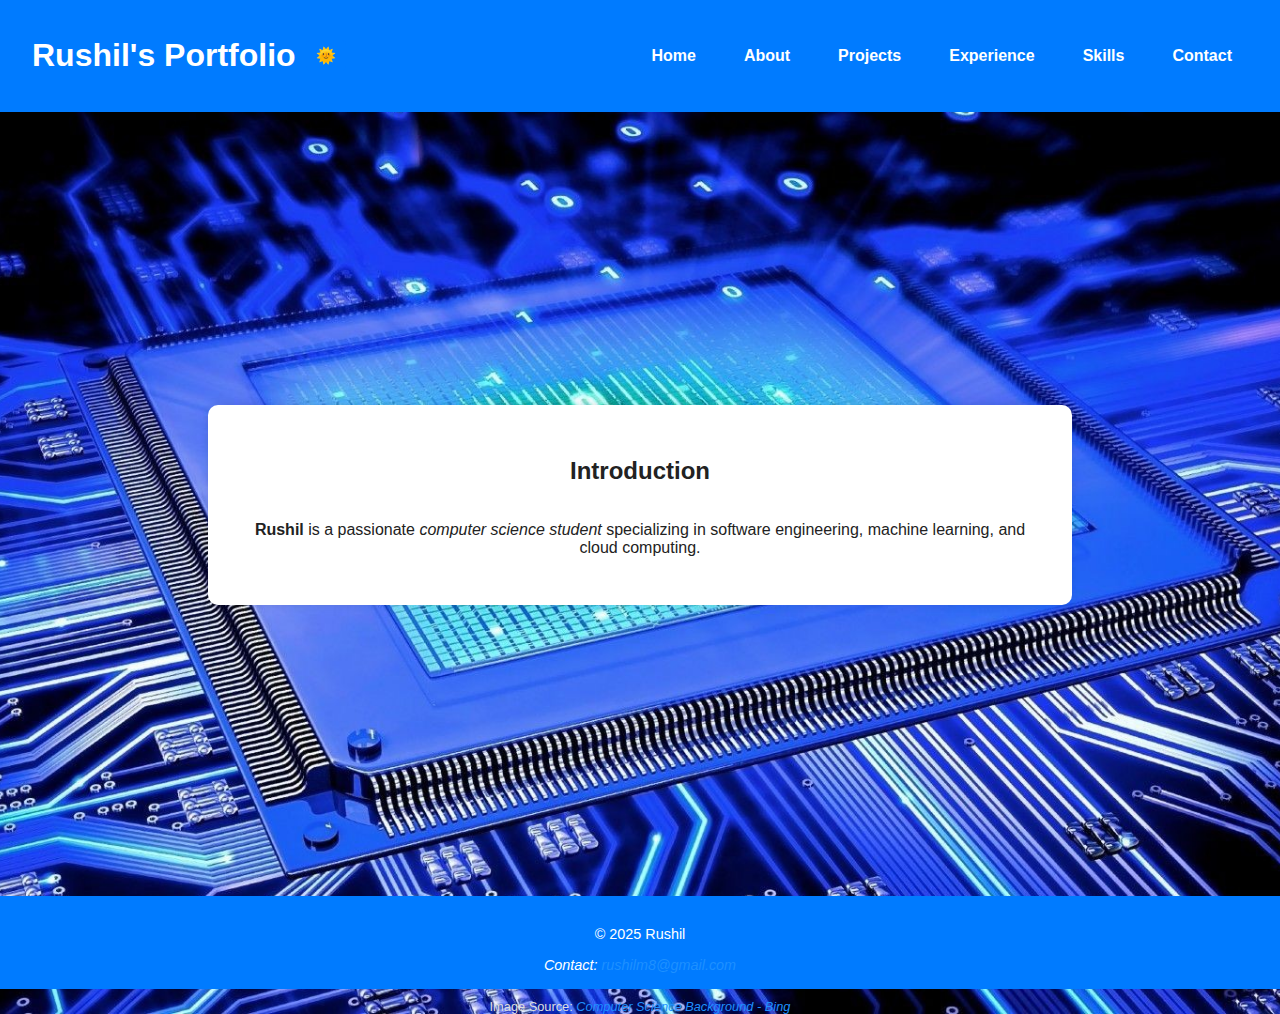
<file: index.html>
<!DOCTYPE html>
<html lang="en">
<head>
    <meta charset="UTF-8">
    <meta name="viewport" content="width=device-width, initial-scale=1.0">
    <title>Rushil's Portfolio</title>
    <meta name="description" content="A portfolio showcasing Rushil's projects, experience, and skills.">
    <link rel="stylesheet" href="styles.css">
</head>
<body>
    <header>
        <div class="header-title">
            <h1>Rushil's Portfolio</h1>
            <button id="theme-toggle" aria-label="Toggle light/dark mode">🌞</button>
        </div>
        
        <input type="checkbox" id="nav-toggle" class="nav-toggle">
        <label for="nav-toggle" class="nav-toggle-label">&#9776;</label>
        <nav>
            <ul>
                <li><a href="index.html">Home</a></li>
                <li><a href="about.html">About</a></li>
                <li><a href="projects.html">Projects</a></li>
                <li><a href="experience.html">Experience</a></li>
                <li><a href="skills.html">Skills</a></li>
                <li><a href="contact.html">Contact</a></li>
            </ul>
        </nav>
    </header>
    
    <main>
        <section class="intro">
            <h2>Introduction</h2>
            <p><strong>Rushil</strong> is a passionate <em>computer science student</em> specializing in software engineering, machine learning, and cloud computing.</p>
        </section>
    </main>

    <footer>
        <p>&copy; 2025 Rushil</p>
        <address>
            Contact: <a href="mailto:rushilm8@gmail.com">rushilm8@gmail.com</a>
        </address>
    </footer>

    <!-- Citation for Image -->
    <div class="image-credit">
        Image Source: <cite><a href="https://tse3.mm.bing.net/th?id=OIP.bUmzk4lCeGybsMOqSqL_PQHaEK&pid=Api" target="_blank" rel="noopener noreferrer">Computer Science Background - Bing</a></cite>
    </div>

    <script src="theme-toggle.js"></script>
</body>
</html>
</file>
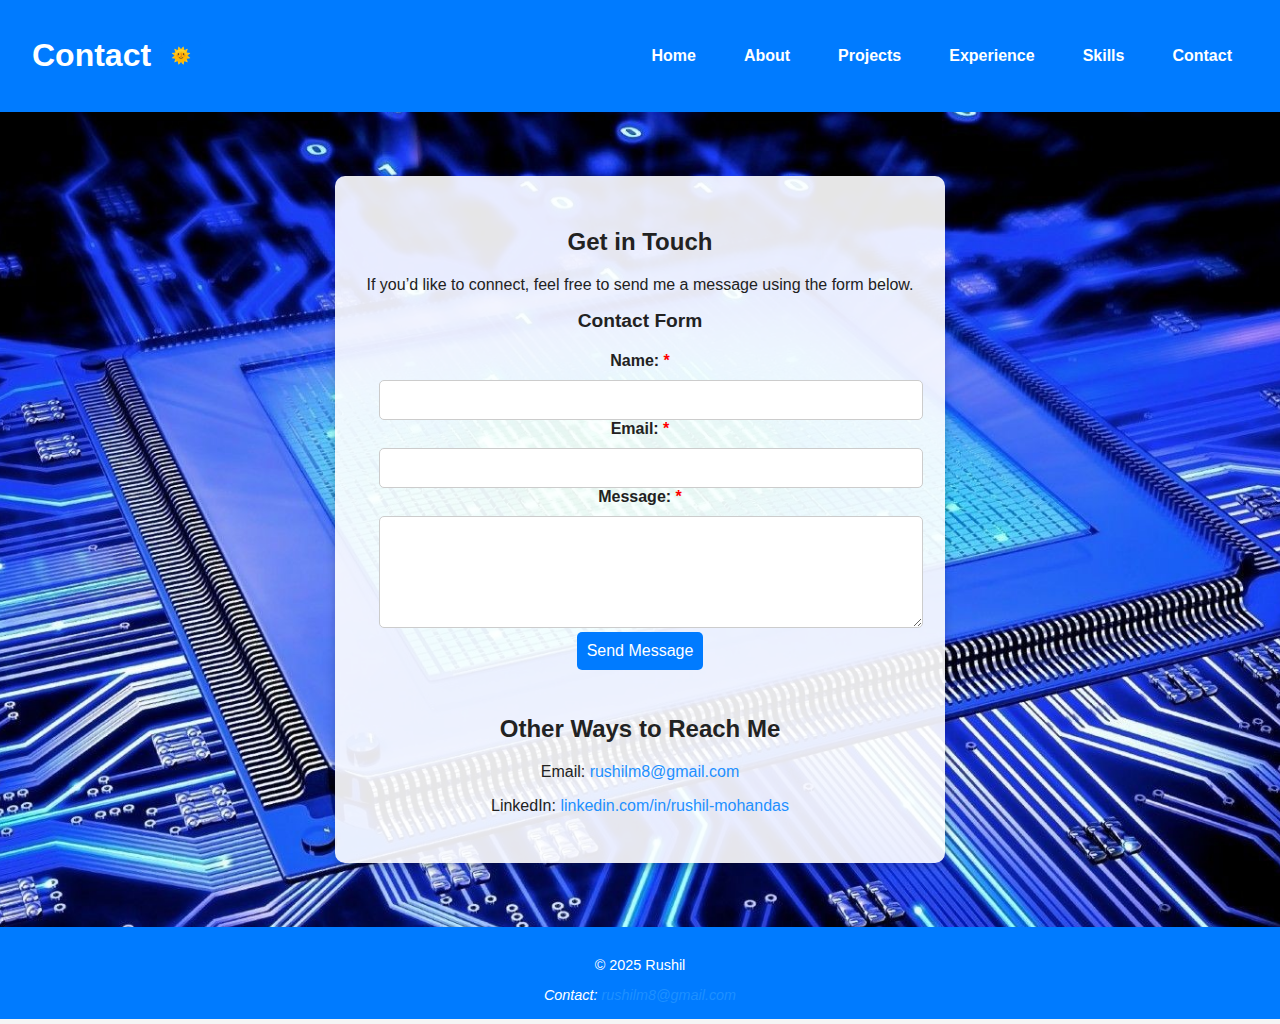
<file: contact.html>
<!DOCTYPE html>
<html lang="en">
<head>
    <meta charset="UTF-8">
    <meta name="viewport" content="width=device-width, initial-scale=1.0">
    <title>Contact - Rushil's Portfolio</title>
    <meta name="description" content="Get in touch with Rushil for software engineering, AI, and collaboration opportunities.">
    <meta name="author" content="Rushil Mohandas">
    <meta name="keywords" content="Rushil, Portfolio, Contact, Software Engineer, AI, Machine Learning">
    <link rel="stylesheet" href="styles.css">
</head>
<body>

    <header>
        <div class="header-title">
            <h1>Contact</h1>
            <button id="theme-toggle" aria-label="Toggle light/dark mode">🌞</button>
        </div>
        
        <nav>
            <ul>
                <li><a href="index.html">Home</a></li>
                <li><a href="about.html">About</a></li>
                <li><a href="projects.html">Projects</a></li>
                <li><a href="experience.html">Experience</a></li>
                <li><a href="skills.html">Skills</a></li>
                <li><a href="contact.html">Contact</a></li>
            </ul>
        </nav>
    </header>
    

<main>
    <div class="content-wrapper">
        <section>
            <h2>Get in Touch</h2>
            <p>If you’d like to connect, feel free to send me a message using the form below.</p>

            <!-- Contact Form -->
            <form id="contact-form" method="POST" action="https://httpbin.org/post">
                <fieldset>
                    <legend>Contact Form</legend>

                    <!-- Name Field -->
                    <label for="name">Name: <span class="required">*</span></label>
                    <input type="text" id="name" name="name" required minlength="2" maxlength="50"
                        pattern="^[a-zA-Z\s]+$" title="Only letters and spaces allowed.">

                    <!-- Email Field -->
                    <label for="email">Email: <span class="required">*</span></label>
                    <input type="email" id="email" name="email" required 
                    pattern="^[A-Za-zÀ-ÖØ-öø-ÿ\s'-]+$"
                        title="Please enter a valid email (e.g., example@domain.com).">

                    <!-- Message Field -->
                    <label for="message">Message: <span class="required">*</span></label>
                    <textarea id="message" name="message" rows="5" required minlength="10" maxlength="500"></textarea>

                    <!-- Submit Button -->
                    <button type="submit">Send Message</button>
                </fieldset>
            </form>
        </section>

        <section>
            <h2>Other Ways to Reach Me</h2>
            <p>Email: <a href="mailto:rushilm8@gmail.com">rushilm8@gmail.com</a></p>
            <p>LinkedIn: <a href="https://linkedin.com/in/rushil-mohandas" target="_blank">linkedin.com/in/rushil-mohandas</a></p>
        </section>
    </div>
</main>

<footer>
    <p>&copy; 2025 Rushil</p>
    <address>
        Contact: <a href="mailto:rushilm8@gmail.com">rushilm8@gmail.com</a>
    </address>
</footer>

<script src="form-validation.js"></script>
<script src="theme-toggle.js"></script>

</body>
</html>
</file>
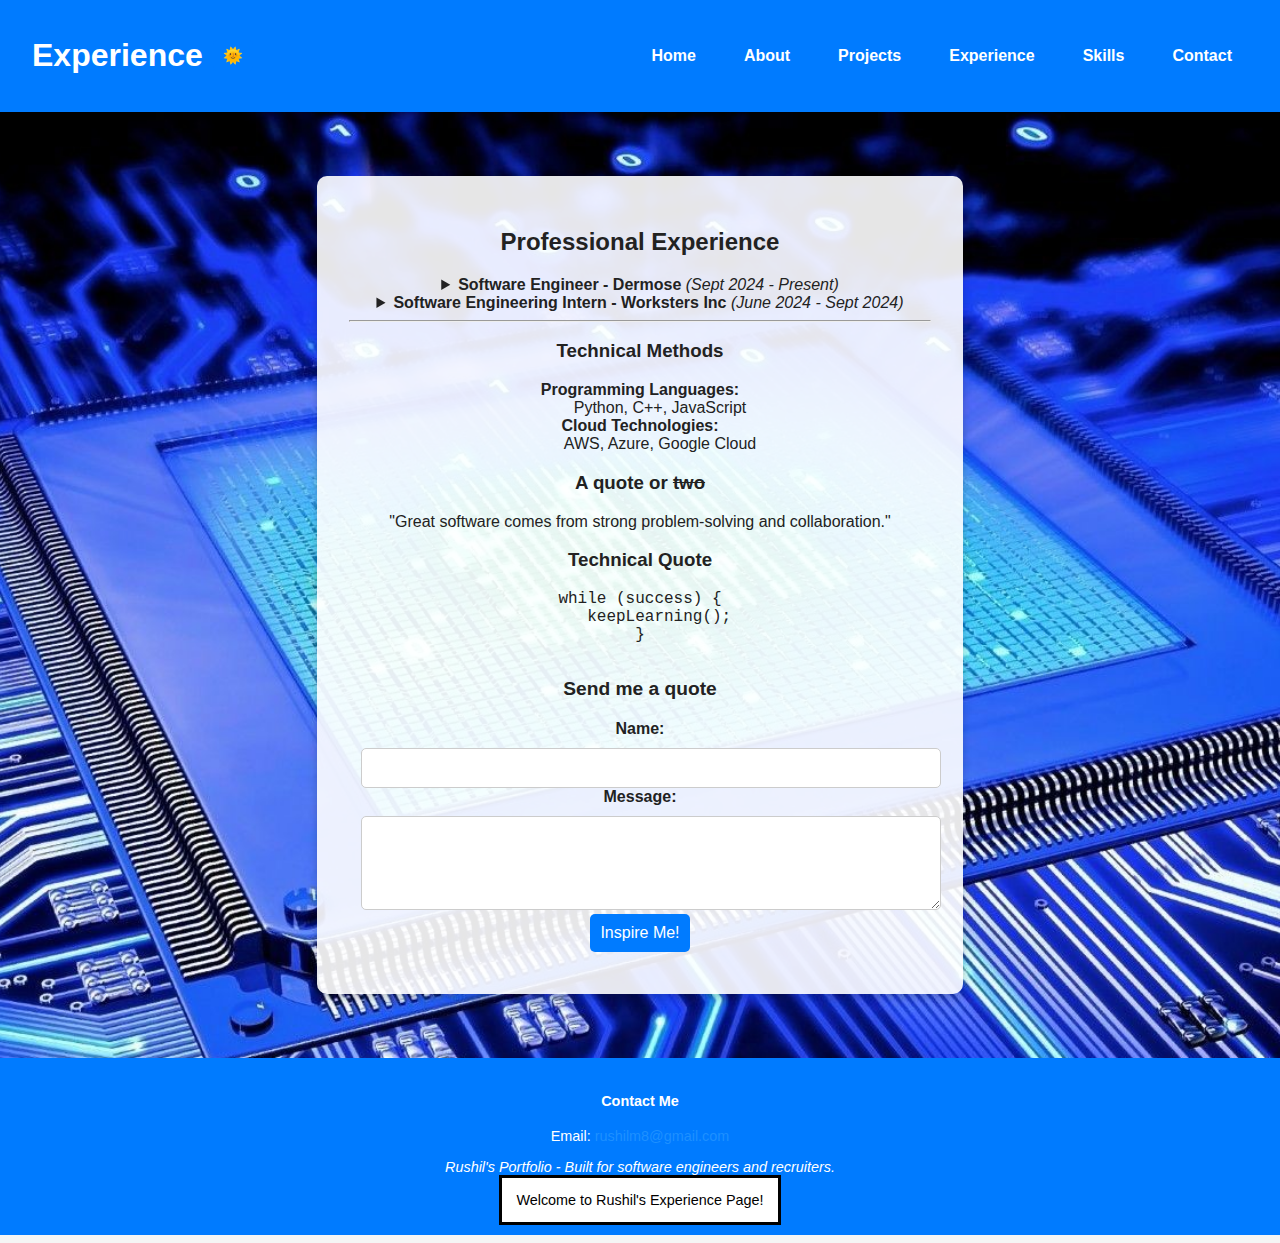
<file: experience.html>
<!DOCTYPE html>
<html lang="en">
<head>
    <meta charset="UTF-8">
    <meta name="viewport" content="width=device-width, initial-scale=1.0">
    <title>Experience - Rushil's Portfolio</title>
    <meta name="description" content="Rushil's professional experience in software engineering and internships.">
    <link rel="stylesheet" href="styles.css">
</head>
<body>
    <header>
        <div class="header-title">
            <h1>Experience</h1>
            <button id="theme-toggle" aria-label="Toggle light/dark mode">🌞</button>
        </div>

        <input type="checkbox" id="nav-toggle" class="nav-toggle">
        <label for="nav-toggle" class="nav-toggle-label">&#9776;</label>
        <nav>
            <ul>
                <li><a href="index.html">Home</a></li>
                <li><a href="about.html">About</a></li>
                <li><a href="projects.html">Projects</a></li>
                <li><a href="experience.html">Experience</a></li>
                <li><a href="skills.html">Skills</a></li>
                <li><a href="contact.html">Contact</a></li>
            </ul>
        </nav>
    </header>
    
    <main>
        <!-- Wrap content for better readability -->
        <div class="content-wrapper">
            <section>
                <h2>Professional Experience</h2>

                <details>
                    <summary><b>Software Engineer - Dermose</b> <i>(Sept 2024 - Present)</i></summary>
                    <p>Designed scalable APIs for processing image data via <code>POST</code> requests.</p>
                    <p>Implemented prediction models with Detectron2 for <strong>hair analysis</strong> tasks.</p>
                    <p>Developed <abbr title="Application Programming Interface">API</abbr> documentation.</p>
                    <p><ins>Optimized calibration for precise hair width measurements.</ins></p>
                </details>

                <details>
                    <summary><b>Software Engineering Intern - Worksters Inc</b> <i>(June 2024 - Sept 2024)</i></summary>
                    <p>Developed a <del>employee <ins>staff</ins> portal to manage hours worked and PTO.</p>
                    <p>Deployed and managed the internal portal on <dfn title="Microsoft Azure">Azure Cloud</dfn>.</p>
                    <p>Worked closely with IT security providers.</p>
                </details>

                <hr>

                <h3>Technical Methods</h3>
                <dl>
                    <dt><strong>Programming Languages:</strong></dt>
                    <dd>Python, C++, JavaScript</dd>
                    <dt><strong>Cloud Technologies:</strong></dt>
                    <dd>AWS, Azure, Google Cloud</dd>
                </dl>

                <h3>A quote or <del>two</del></h3>
                <blockquote cite="https://www.example.com">
                    "Great software comes from strong problem-solving and collaboration."
                </blockquote>

                <h3>Technical Quote</h3>
                <pre>
while (success) {
    keepLearning();
}
                </pre>

                <form action="https://formspree.io/f/{your_form_id}" method="POST">
                    <fieldset>
                        <legend>Send me a quote</legend>
                        <label for="name">Name:</label>
                        <input type="text" id="name" name="name" required><br>
                        <label for="Quote">Message:</label>
                        <textarea id="Quote" name="Quote" rows="4"></textarea><br>
                        <button type="submit">Inspire Me!</button>
                    </fieldset>
                </form>
            </section>
        </div>
    </main>

    <footer>
        <hgroup>
            <h4>Contact Me</h4>
            <p>Email: <a href="mailto:rushilm8@gmail.com">rushilm8@gmail.com</a></p>
        </hgroup>
        <address>
            <cite>Rushil's Portfolio</cite> - Built for software engineers and recruiters.
        </address>
        <dialog open>
            Welcome to Rushil's Experience Page!
        </dialog>
        <noscript>
            JavaScript is required for full site functionality.
        </noscript>
        <p>&copy; 2025 Rushil</p>
    </footer>

    <script src="theme-toggle.js"></script>
</body>
</html>
</file>
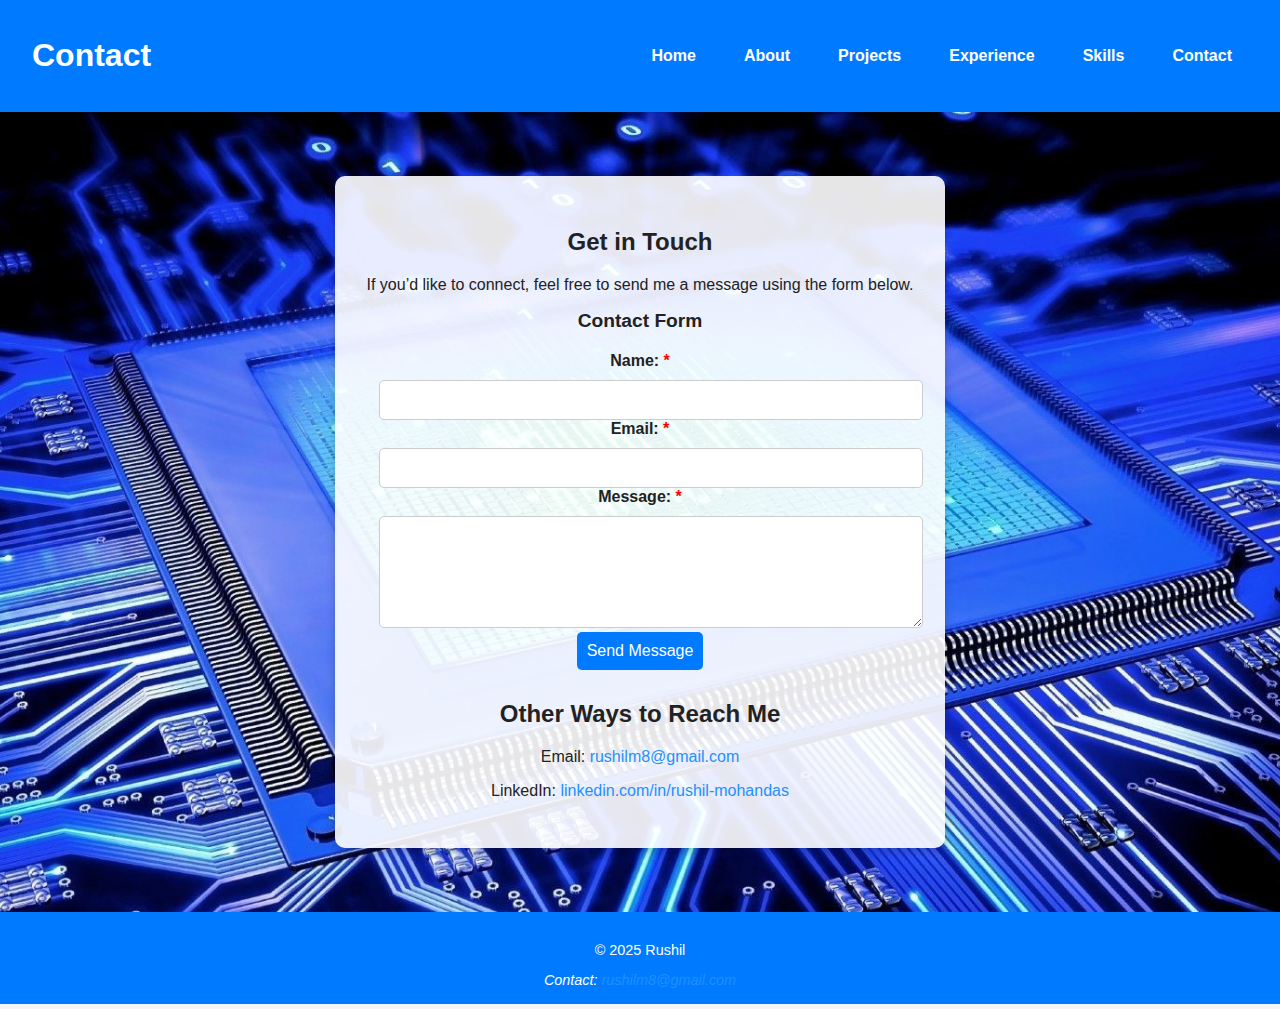
<file: form-no-js.html>
<!DOCTYPE html>
<html lang="en">
<head>
    <meta charset="UTF-8">
    <meta name="viewport" content="width=device-width, initial-scale=1.0">
    <title>Contact - Rushil's Portfolio</title>
    <meta name="description" content="Get in touch with Rushil for software engineering, AI, and collaboration opportunities.">
    <meta name="author" content="Rushil Mohandas">
    <meta name="keywords" content="Rushil, Portfolio, Contact, Software Engineer, AI, Machine Learning">
    <link rel="stylesheet" href="styles.css">
</head>
<body>

<header>
    <h1>Contact</h1>
    <nav>
        <ul>
            <li><a href="index.html">Home</a></li>
            <li><a href="about.html">About</a></li>
            <li><a href="projects.html">Projects</a></li>
            <li><a href="experience.html">Experience</a></li>
            <li><a href="skills.html">Skills</a></li>
            <li><a href="contact.html">Contact</a></li>
        </ul>
    </nav>
</header>
    
<main>
    <div class="content-wrapper">
        <section>
            <h2>Get in Touch</h2>
            <p>If you’d like to connect, feel free to send me a message using the form below.</p>

            
            <form id="contact-form" method="POST" action="https://httpbin.org/post">
                <fieldset>
                    <legend>Contact Form</legend>

                    
                    <label for="name">Name: <span class="required">*</span></label>
                    <input type="text" id="name" name="name" required minlength="2" maxlength="50"
                        pattern="^[a-zA-Z\s]+$" title="Only letters and spaces allowed.">

                   
                    <label for="email">Email: <span class="required">*</span></label>
                    <input type="email" id="email" name="email" required 
                        pattern="^[a-zA-Z0-9._%+-]+@[a-zA-Z0-9.-]+\.[a-zA-Z]{2,}$" 
                        title="Please enter a valid email (e.g., example@domain.com).">

                    
                    <label for="message">Message: <span class="required">*</span></label>
                    <textarea id="message" name="message" rows="5" required minlength="10" maxlength="500"></textarea>

                    
                    <button type="submit">Send Message</button>
                </fieldset>
            </form>
        </section>

        <section>
            <h2>Other Ways to Reach Me</h2>
            <p>Email: <a href="mailto:rushilm8@gmail.com">rushilm8@gmail.com</a></p>
            <p>LinkedIn: <a href="https://linkedin.com/in/rushil-mohandas" target="_blank">linkedin.com/in/rushil-mohandas</a></p>
        </section>
    </div>
</main>

<footer>
    <p>&copy; 2025 Rushil</p>
    <address>
        Contact: <a href="mailto:rushilm8@gmail.com">rushilm8@gmail.com</a>
    </address>
</footer>

</body>
</html>
</file>
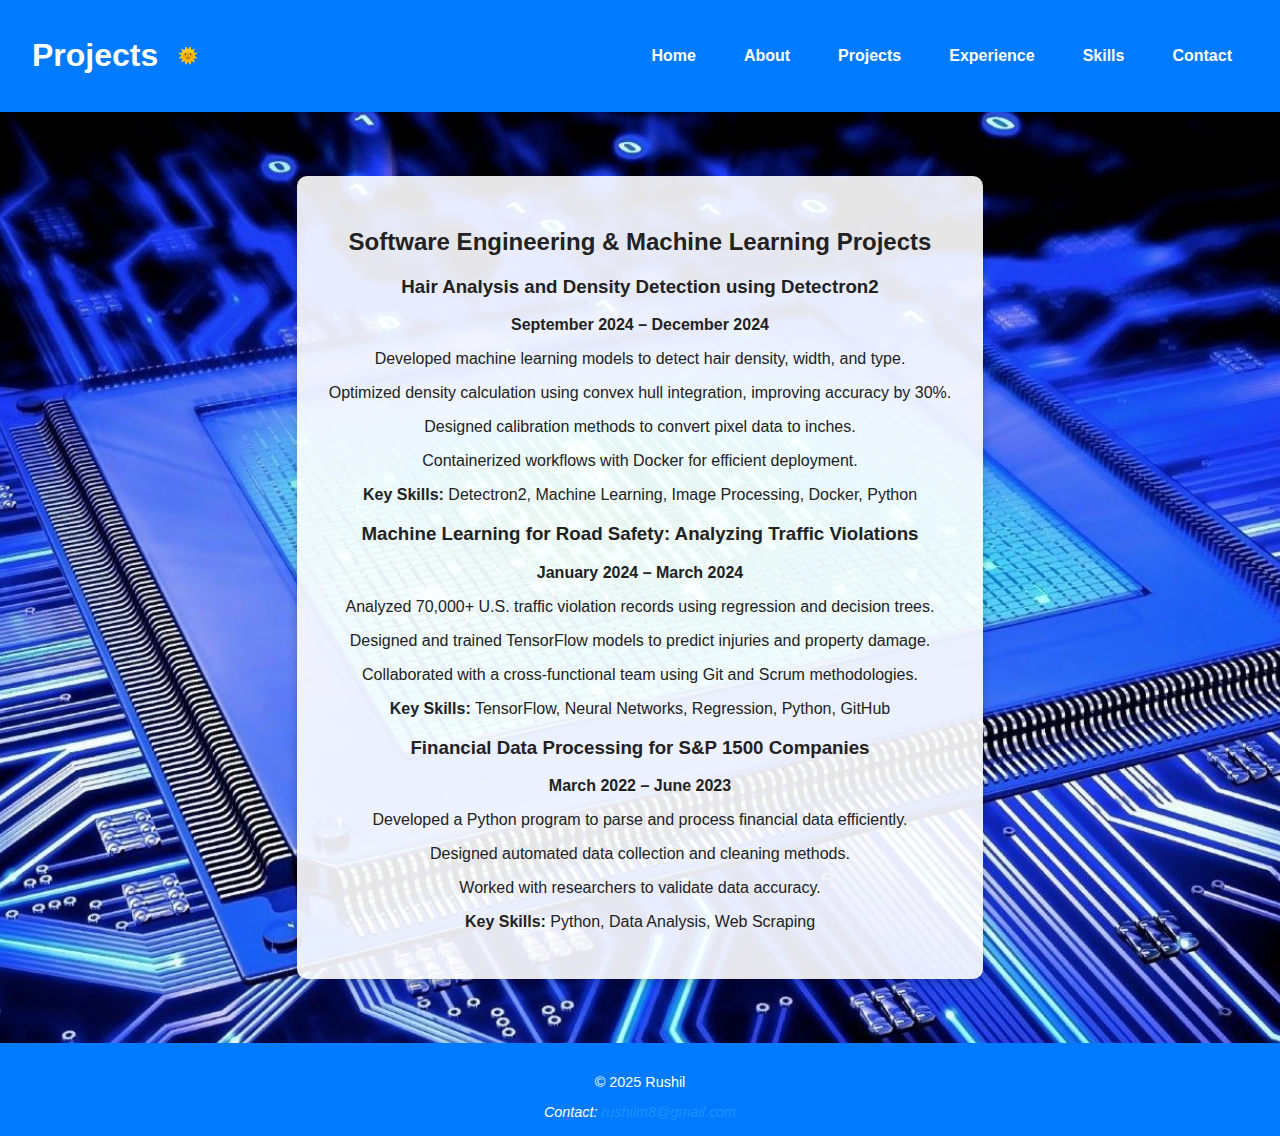
<file: projects.html>
<!DOCTYPE html>
<html lang="en">
<head>
    <meta charset="UTF-8">
    <meta name="viewport" content="width=device-width, initial-scale=1.0">
    <title>Projects - Rushil's Portfolio</title>
    <meta name="description" content="Rushil's software engineering and machine learning projects.">
    <link rel="stylesheet" href="styles.css">
</head>
<body>
    <header>
        <div class="header-title">
            <h1>Projects</h1>
            <button id="theme-toggle" aria-label="Toggle light/dark mode">🌞</button>
        </div>

        <input type="checkbox" id="nav-toggle" class="nav-toggle">
        <label for="nav-toggle" class="nav-toggle-label">&#9776;</label>
        <nav>
            <ul>
                <li><a href="index.html">Home</a></li>
                <li><a href="about.html">About</a></li>
                <li><a href="projects.html">Projects</a></li>
                <li><a href="experience.html">Experience</a></li>
                <li><a href="skills.html">Skills</a></li>
                <li><a href="contact.html">Contact</a></li>
            </ul>
        </nav>
    </header>
    
    <main>
        <!-- Wrap content for better readability -->
        <div class="content-wrapper">
            <section>
                <h2>Software Engineering & Machine Learning Projects</h2>

                <article>
                    <h3>Hair Analysis and Density Detection using Detectron2</h3>
                    <p><strong>September 2024 – December 2024</strong></p>
                    <p>Developed machine learning models to detect hair density, width, and type.</p>
                    <p>Optimized density calculation using convex hull integration, improving accuracy by 30%.</p>
                    <p>Designed calibration methods to convert pixel data to inches.</p>
                    <p>Containerized workflows with Docker for efficient deployment.</p>
                    <p><strong>Key Skills:</strong> Detectron2, Machine Learning, Image Processing, Docker, Python</p>
                </article>

                <article>
                    <h3>Machine Learning for Road Safety: Analyzing Traffic Violations</h3>
                    <p><strong>January 2024 – March 2024</strong></p>
                    <p>Analyzed 70,000+ U.S. traffic violation records using regression and decision trees.</p>
                    <p>Designed and trained TensorFlow models to predict injuries and property damage.</p>
                    <p>Collaborated with a cross-functional team using Git and Scrum methodologies.</p>
                    <p><strong>Key Skills:</strong> TensorFlow, Neural Networks, Regression, Python, GitHub</p>
                </article>

                <article>
                    <h3>Financial Data Processing for S&P 1500 Companies</h3>
                    <p><strong>March 2022 – June 2023</strong></p>
                    <p>Developed a Python program to parse and process financial data efficiently.</p>
                    <p>Designed automated data collection and cleaning methods.</p>
                    <p>Worked with researchers to validate data accuracy.</p>
                    <p><strong>Key Skills:</strong> Python, Data Analysis, Web Scraping</p>
                </article>
            </section>
        </div>
    </main>

    <footer>
        <p>&copy; 2025 Rushil</p>
        <address>
            Contact: <a href="mailto:rushilm8@gmail.com">rushilm8@gmail.com</a>
        </address>
    </footer>

    <script src="theme-toggle.js"></script>
</body>
</html>
</file>
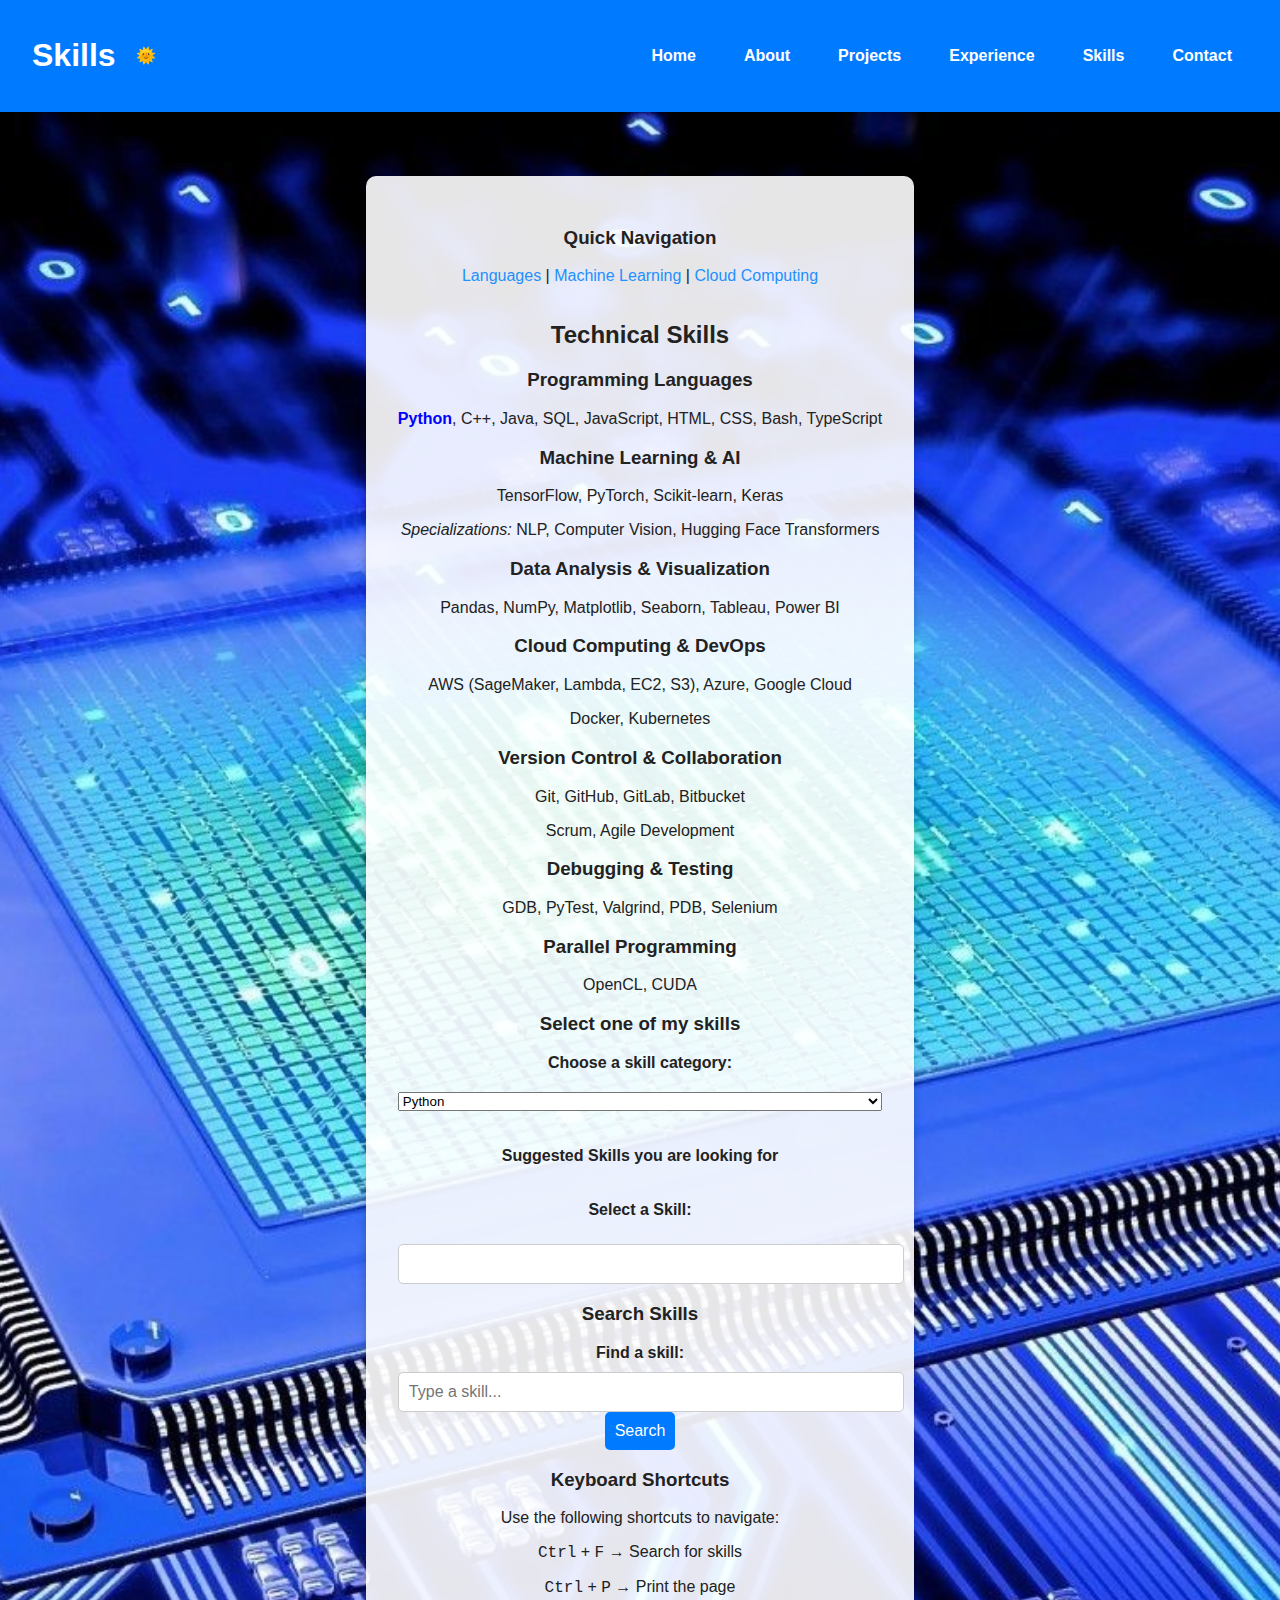
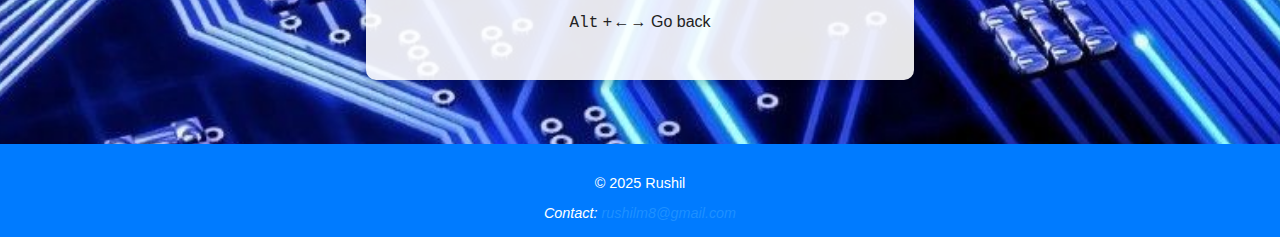
<file: skills.html>
<!DOCTYPE html>
<html lang="en">
<head>
    <meta charset="UTF-8">
    <meta name="viewport" content="width=device-width, initial-scale=1.0">
    <title>Skills - Rushil's Portfolio</title>
    <meta name="description" content="Rushil's technical skills in software development, machine learning, and cloud computing.">
    <link rel="stylesheet" href="styles.css">
    <style>
        .highlight { color: blue; font-weight: bold; }
        .skills-container { display: flex; flex-wrap: wrap; gap: 15px; }
    </style>
</head>
<body>
    <header>
        <div class="header-title">
            <h1>Skills</h1>
            <button id="theme-toggle" aria-label="Toggle light/dark mode">🌞</button>
        </div>
        
        <input type="checkbox" id="nav-toggle" class="nav-toggle">
        <label for="nav-toggle" class="nav-toggle-label">&#9776;</label>
        <nav>
            <ul>
                <li><a href="index.html">Home</a></li>
                <li><a href="about.html">About</a></li>
                <li><a href="projects.html">Projects</a></li>
                <li><a href="experience.html">Experience</a></li>
                <li><a href="skills.html">Skills</a></li>
                <li><a href="contact.html">Contact</a></li>
            </ul>
        </nav>
    </header>
    
    <main>
        <div class="content-wrapper">
            <aside>
                <h3>Quick Navigation</h3>
                <p><a href="#languages">Languages</a> | <a href="#ml">Machine Learning</a> | <a href="#cloud">Cloud Computing</a></p>
            </aside>

            <section class="skills-container">
                <div>
                    <h2>Technical Skills</h2>

                    <h3 id="languages">Programming Languages</h3>
                    <p><span class="highlight">Python</span>, C++, Java, SQL, JavaScript, HTML, CSS, Bash, TypeScript</p>

                    <h3 id="ml">Machine Learning & AI</h3>
                    <p>TensorFlow, PyTorch, Scikit-learn, Keras</p>
                    <p><em>Specializations:</em> NLP, Computer Vision, Hugging Face Transformers</p>

                    <h3>Data Analysis & Visualization</h3>
                    <p>Pandas, NumPy, Matplotlib, Seaborn, Tableau, Power BI</p>

                    <h3 id="cloud">Cloud Computing & DevOps</h3>
                    <p>AWS (SageMaker, Lambda, EC2, S3), Azure, Google Cloud</p>
                    <p>Docker, Kubernetes</p>

                    <h3>Version Control & Collaboration</h3>
                    <p>Git, GitHub, GitLab, Bitbucket</p>
                    <p>Scrum, Agile Development</p>

                    <h3>Debugging & Testing</h3>
                    <p>GDB, PyTest, Valgrind, PDB, Selenium</p>

                    <h3>Parallel Programming</h3>
                    <p>OpenCL, CUDA</p>

                    <h3>Select one of my skills</h3>
                    <form>
                        <label for="skills">Choose a skill category:</label>
                        <select id="skills" name="skills">
                            <optgroup label="Programming">
                                <option value="python">Python</option>
                                <option value="java">Java</option>
                                <option value="cpp">C++</option>
                            </optgroup>
                            <optgroup label="Cloud & DevOps">
                                <option value="aws">AWS</option>
                                <option value="docker">Docker</option>
                            </optgroup>
                        </select>

                        <h4>Suggested Skills you are looking for</h4>
                        <label for="resources">Select a Skill:</label>
                        <input list="resources" name="resource">
                        <datalist id="resources">
                            <option value="TensorFlow"></option>
                            <option value="PyTorch"></option>
                            <option value="Docker"></option>
                            <option value="Kubernetes"></option>
                        </datalist>
                    </form>
                </div>
            </section>

            <template id="skill-template">
                <div>
                    <h4>New Skill</h4>
                    <p>Placeholder for additional skills.</p>
                </div>
            </template>

            <h3>Search Skills</h3>
            <search>
                <label for="search-skills">Find a skill:</label>
                <input type="text" id="search-skills" name="search-skills" placeholder="Type a skill...">
                <button type="submit">Search</button>
            </search>

            <h3>Keyboard Shortcuts</h3>
            <p>Use the following shortcuts to navigate:</p>
            <p><kbd>Ctrl</kbd> + <kbd>F</kbd> → Search for skills</p>
            <p><kbd>Ctrl</kbd> + <kbd>P</kbd> → Print the page</p>
            <p><kbd>Alt</kbd> + <kbd>←</kbd> → Go back</p>
        </div>
    </main>

    <footer>
        <p>&copy; 2025 Rushil</p>
        <address>
            Contact: <a href="mailto:rushilm8@gmail.com">rushilm8@gmail.com</a>
        </address>
    </footer>

    <script src="theme-toggle.js"></script>
</body>
</html>
</file>
<file: styles.css>
/* CSS Variables with Fallbacks */
:root {
    --primary-color: color-mix(in srgb, blue 70%, white);
    --secondary-color: color(display-p3 0.2 0.6 0.8);
    --text-color: #222;
    --background-color: #f5f5f5;
    --font-size: 1rem;
    --header-font: 'Poppins', sans-serif;
}
/* Background Image */
body {
    background-image: url('assets/media/CSbackground.jpg'); /* Adjust path if needed */
    background-size: cover;
    background-position: center;
    background-repeat: no-repeat;
    color: #222; /* Default text color */
}

/* Content Wrapper: White Box for Readability */
.content-wrapper {
    background-color: rgba(255, 255, 255, 0.9); /* White with slight transparency */
    padding: 2rem;
    max-width: 900px;
    margin: 2rem auto;
    border-radius: 10px;
    box-shadow: 0 4px 10px rgba(0, 0, 0, 0.2); /* Soft shadow for depth */
}

/* Header & Footer: Ensure Readability */
header, footer {
    background-color: rgba(0, 0, 0, 0.7);
    padding: 1rem;
    text-align: center;
    color: white;
}

/* Navigation Link Colors */
a {
    color: #1e90ff;
    text-decoration: none;
}

a:hover {
    text-decoration: underline;
}

/* Intro Section Inside Wrapper */
.intro {
    background-color: rgba(255, 255, 255, 0.9);
    padding: 2rem;
    border-radius: 10px;
    text-align: center;
}

/* Citation Styling */
.image-credit {
    text-align: center;
    font-size: 0.8rem;
    margin-top: 10px;
    color: #555;
}


/* Overlay for better readability */
.intro {
    background-color: rgba(0, 0, 0, 0.6); /* Dark overlay */
    padding: 2rem;
    border-radius: 10px;
    text-align: center;
    max-width: 800px;
    margin: 2rem auto;
}

/* Ensure header and footer remain readable */
header, footer {
    background-color: rgba(0, 0, 0, 0.7);
    padding: 1rem;
    text-align: center;
}

/* Link Styling */
a {
    color: #1e90ff;
    text-decoration: none;
}

a:hover {
    text-decoration: underline;
}

/* Citation styling */
.image-credit {
    text-align: center;
    font-size: 0.8rem;
    margin-top: 10px;
    color: #ddd;
}

/* Global Styles */
body {
    font-family: var(--header-font, Arial), sans-serif;
    font-size: var(--font-size);
    color: var(--text-color);
    background-color: var(--background-color);
    margin: 0;
    padding: 0;
}

/* Header */
header {
    display: flex;
    justify-content: space-between;
    align-items: center;
    padding: 1rem;
    background-color: var(--primary-color, blue);
    color: white;
    text-align: center;
}

header h1 {
    font-size: 2rem;
    transition: transform 0.3s ease-in-out;
}

header h1:hover {
    transform: scale(1.1);
}

/* Navigation */
nav ul {
    display: flex;
    list-style: none;
    gap: 1rem;
    padding: 0;
}

nav li {
    position: relative;
}

nav a {
    text-decoration: none;
    color: white;
    font-weight: bold;
    padding: 0.5rem 1rem;
    display: inline-block;
    transition: color 0.3s ease-in-out;
}

nav a:hover {
    color: var(--secondary-color, cyan);
}

/* Fix navigation spacing for small screens */
@media (max-width: 768px) {
    nav ul {
        flex-direction: column;
        align-items: center;
    }

    .intro {
        max-width: 90%;
    }
}

/* Main Section */
main {
    display: flex;
    flex-direction: column;
    justify-content: center;
    align-items: center;
    min-height: 80dvh; /* Ensures full viewport height */
    text-align: center;
    padding: 2rem;
}

/* Responsive Grid Layout - Fix Alignment */
.intro {
    display: flex;
    flex-direction: column;
    align-items: center;
    justify-content: center;
    max-width: 800px;
    background-color: white;
    padding: 2rem;
    border-radius: 10px;
    box-shadow: 0 0 10px rgba(0, 0, 0, 0.1);
    animation: fadeIn 1s ease-in;
    margin-bottom: 30px;
}

/* Fix Image Sizes and Alignment */
.intro figure {
    display: flex;
    flex-direction: column;
    align-items: center;
    margin: 20px 0;
}

.intro img {
    max-width: 250px;
    height: auto;
    border-radius: 10px;
}

/* Fix List Display */
.intro ul {
    list-style-type: disc;
    text-align: left;
    padding-left: 20px;
    max-width: 600px;
}

/* Fix Hiking Image Alignment */
.intro picture {
    display: flex;
    justify-content: center;
    margin: 20px 0;
}

.intro picture img {
    max-width: 250px;
    height: auto;
    border-radius: 10px;
}

/* CSS Animation */
@keyframes fadeIn {
    from {
        opacity: 0;
        transform: translateY(-10px);
    }
    to {
        opacity: 1;
        transform: translateY(0);
    }
}

/* Footer */
footer {
    text-align: center;
    padding: 1rem;
    background-color: var(--primary-color);
    color: white;
    font-size: 0.9rem;
}

/* Advanced Selector - has() */
nav li:has(a:hover) {
    background-color: rgba(255, 255, 255, 0.2);
}
/* Optimize Profile Picture */
.intro figure img {
    width: 100%;
    max-width: 250px;
    height: auto;
    border-radius: 10px;
    object-fit: cover;
}

/* Ensure Hiking Image Fits Properly */
.intro picture img {
    width: 100%;
    max-width: 600px;
    height: auto;
    object-fit: cover;
    object-position: center;
    border-radius: 10px;
}

/* Responsive Image Handling */
@media (max-width: 768px) {
    .intro picture img {
        max-width: 400px;
    }
}

/* General Styles */
body {
    font-family: var(--header-font, Arial), sans-serif;
    font-size: var(--font-size);
    color: var(--text-color);
    background-color: var(--background-color);
    margin: 0;
    padding: 0;
}

/* Header - Desktop Default */
header {
    display: flex;
    justify-content: space-between;
    align-items: center;
    padding: 1rem 2rem;
    background-color: var(--primary-color, blue);
    color: white;
}

/* NAVIGATION - Default for Desktops */
nav ul {
    display: flex;
    list-style: none;
    gap: 1rem;
    padding: 0;
}

nav li {
    position: relative;
}

nav a {
    text-decoration: none;
    color: white;
    font-weight: bold;
    padding: 0.5rem 1rem;
    display: inline-block;
    transition: color 0.3s ease-in-out;
}

nav a:hover {
    color: var(--secondary-color, cyan);
}

/* RESPONSIVE NAVIGATION - Hamburger Menu for Mobile */
.nav-toggle {
    display: none; /* Hidden on larger screens */
    font-size: 2rem;
    background: none;
    border: none;
    color: white;
    cursor: pointer;
}

@media (max-width: 768px) {
    nav ul {
        display: none; /* Hide menu initially */
        flex-direction: column;
        background-color: var(--primary-color);
        position: absolute;
        top: 60px;
        left: 0;
        width: 100%;
        padding: 1rem;
    }

    nav ul.show {
        display: flex; /* Show when toggled */
    }

    .nav-toggle {
        display: block; /* Show hamburger menu */
    }
}

/* MAIN CONTENT */
main {
    display: flex;
    flex-direction: column;
    align-items: center;
    min-height: 80dvh;
    text-align: center;
    padding: 2rem;
}

/* Responsive Grid Layout */
.intro {
    display: flex;
    flex-direction: column;
    align-items: center;
    justify-content: center;
    max-width: 800px;
    background-color: white;
    padding: 2rem;
    border-radius: 10px;
    box-shadow: 0 0 10px rgba(0, 0, 0, 0.1);
    animation: fadeIn 1s ease-in;
    margin-bottom: 30px;
}

/* IMAGE RESPONSIVENESS */
.intro picture img {
    width: 100%;
    max-width: 600px;
    height: auto;
    object-fit: cover;
    border-radius: 10px;
}

/* RESPONSIVE STYLING FOR DIFFERENT DEVICES */

/* Phones (Max: 480px) */
@media (max-width: 480px) {
    body {
        font-size: 14px;
    }
    
    .intro {
        padding: 1.5rem;
        max-width: 90%;
    }

    .intro picture img {
        max-width: 350px;
    }
}

/* Tablets & Small Laptops (Max: 1024px) */
@media (max-width: 1024px) {
    .intro {
        max-width: 90%;
    }

    .intro picture img {
        max-width: 500px;
    }
}

/* Large Screens (Min: 1025px) */
@media (min-width: 1025px) {
    .intro {
        max-width: 800px;
    }
}

/* Hide checkbox */
.nav-toggle {
    display: none;
}

/* Style hamburger menu */
.nav-toggle-label {
    font-size: 2rem;
    cursor: pointer;
    display: none;
    position: absolute;
    right: 1rem;
    top: 1rem;
}

/* Mobile Menu */
@media (max-width: 768px) {
    .nav-toggle-label {
        display: block; /* Show hamburger menu */
    }

    nav ul {
        display: none;
        flex-direction: column;
        background-color: rgba(0, 0, 0, 0.8);
        position: absolute;
        top: 60px;
        right: 0;
        width: 100%;
        padding: 1rem;
        text-align: center;
        z-index: 10;
    }

    nav ul li {
        padding: 1rem 0;
    }

    /* Show menu when checkbox is checked */
    .nav-toggle:checked + .nav-toggle-label + nav ul {
        display: flex;
    }
}
/* =============================== */
/*         CONTACT FORM STYLES     */
/* =============================== */
form {
    display: flex;
    flex-direction: column;
    gap: 15px;
    max-width: 600px;
    margin: 0 auto;
}

fieldset {
    border: none;
    padding: 10px;
}

legend {
    font-size: 1.2em;
    font-weight: bold;
    margin-bottom: 10px;
}

/* Labels & Inputs */
label {
    font-weight: bold;
    display: block;
    margin-bottom: 5px;
}

.required {
    color: red;
    font-weight: bold;
}

/* Input and Textarea Styling */
input, textarea {
    width: 100%;
    padding: 10px;
    margin-top: 5px;
    border: 1px solid #ccc;
    border-radius: 5px;
    font-size: 1rem;
}

textarea {
    resize: vertical;
}

/* Button */
button {
    background-color: #007bff;
    color: white;
    padding: 10px;
    border: none;
    border-radius: 5px;
    cursor: pointer;
    font-size: 1rem;
    transition: background-color 0.3s ease-in-out;
}

button:hover {
    background-color: #0056b3;
}

/* Output elements for error and info messages */
output {
    display: block;
    font-weight: bold;
    padding: 5px;
    font-size: 0.9rem;
}

/* Error Message */
#error-message {
    color: red;
}

/* Info Message */
#info-message {
    color: green;
}

/* =============================== */
/*  RESPONSIVE CONTACT FORM LAYOUT */
/* =============================== */
@media (max-width: 768px) {
    form {
        max-width: 90%;
    }

    input, textarea {
        font-size: 1rem;
    }
}
/* Default Theme (Light Mode) */
:root {
    --background-color: #f5f5f5;
    --text-color: #222;
    --primary-color: #007bff;
    --button-bg: #fff;
    --button-text: #222;
}

/* Default Light Mode */
:root {
    --background-color: #f5f5f5;
    --text-color: #222;
    --primary-color: #007bff;
    --button-bg: #fff;
    --button-text: #222;
}

/* Dark Mode */
/* Default Light Mode */
:root {
    --background-color: #f5f5f5;
    --text-color: #222;
    --primary-color: #007bff;
    --button-bg: #fff;
    --button-text: #222;
}

:root {
    --background-color: #f5f5f5;
    --text-color: #222;
    --primary-color: #007bff;
    --button-bg: #fff;
    --button-text: #222;
}

/* Dark Mode */
[data-theme="dark"] {
    --background-color: #121212;
    --text-color: #ffffff;
    --primary-color: #1e90ff;
    --button-bg: #333;
    --button-text: #f5f5f5;
}

/* Apply Theme */
body {
    background-color: var(--background-color);
    color: var(--text-color);
    font-family: Arial, sans-serif;
    transition: background-color 0.3s ease, color 0.3s ease;
}

/* Header */
.header-title {
    display: flex;
    align-items: center;
    gap: 10px;
}

/* Header & Footer Fixes */
[data-theme="dark"] header, 
[data-theme="dark"] footer {
    background-color: rgba(20, 20, 20, 0.9);
}


/* Ensure All Text Inside is White */
[data-theme="dark"] .content-wrapper h1, 
[data-theme="dark"] .content-wrapper h2, 
[data-theme="dark"] .content-wrapper h3, 
[data-theme="dark"] .content-wrapper p, 
[data-theme="dark"] .content-wrapper figcaption, 
[data-theme="dark"] .content-wrapper table {
    color: #ffffff !important;
}










/* Navigation Links */
[data-theme="dark"] nav a {
    color: #f5f5f5;
}

[data-theme="dark"] nav a:hover {
    color: #fff;
}

/* Buttons */
#theme-toggle {c
    background: var(--button-bg);
    color: var(--button-text);
    border: none;
    padding: 6px 10px;
    font-size: 1rem;
    cursor: pointer;
    border-radius: 5px;
    transition: background 0.3s ease, color 0.3s ease;
}

#theme-toggle:hover {
    background: var(--primary-color);
    color: #fff;
}
/* Apply Dark Mode to All Content Boxes (Fix for About Me & Contact Me) */
[data-theme="dark"] .content-wrapper,
[data-theme="dark"] .intro {
    background-color: #000 !important;  /* Fully black */
    color: #ffffff !important;
    border-radius: 10px;
    padding: 2rem;
    box-shadow: 0 4px 10px rgba(255, 255, 255, 0.1) !important;
}

/* Ensure All Text Inside is White */
[data-theme="dark"] .content-wrapper h1, 
[data-theme="dark"] .content-wrapper h2, 
[data-theme="dark"] .content-wrapper h3, 
[data-theme="dark"] .content-wrapper p, 
[data-theme="dark"] .content-wrapper figcaption, 
[data-theme="dark"] .content-wrapper table,
[data-theme="dark"] .intro h1, 
[data-theme="dark"] .intro h2, 
[data-theme="dark"] .intro h3, 
[data-theme="dark"] .intro p, 
[data-theme="dark"] .intro figcaption, 
[data-theme="dark"] .intro table {
    color: #ffffff !important;
}

/* Fix Forms and Inputs in Dark Mode */
[data-theme="dark"] input, 
[data-theme="dark"] textarea {
    background-color: #222 !important;  /* Darker input fields */
    color: #fff !important;
    border: 1px solid #555 !important;
}

/* Improve Placeholder Contrast */
[data-theme="dark"] input::placeholder, 
[data-theme="dark"] textarea::placeholder {
    color: #bbb !important;
}

/* Fix for List Items */
[data-theme="dark"] .intro ul {
    background-color: transparent;
    color: #ffffff !important;
}
</file>
